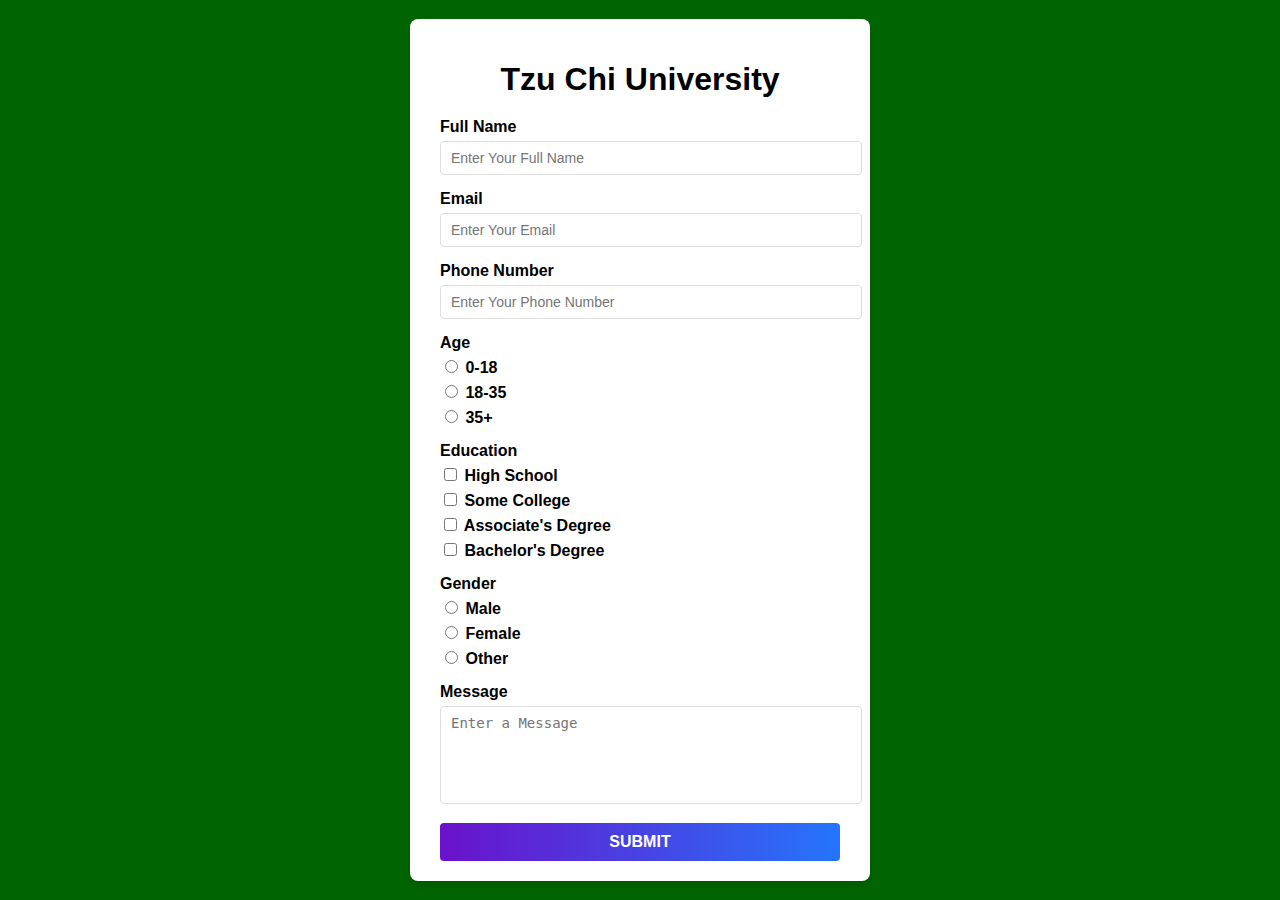
<file: index.html>
<!DOCTYPE html>
<html lang="en">
<head>
  <meta charset="UTF-8">
  <meta name="viewport" content="width=device-width, initial-scale=1.0">
  <title>Test Form</title>
  <link rel="stylesheet" href="styles.css">
</head>
<body>
  <div class="form-container">
    <h1>Tzu Chi University</h1>
    <form>
      <label for="full-name">Full Name</label>
      <input type="text" id="full-name" name="full-name" placeholder="Enter Your Full Name" required>

      <label for="email">Email</label>
      <input type="email" id="email" name="email" placeholder="Enter Your Email" required>

      <label for="phone-number">Phone Number</label>
      <input type="tel" id="phone-number" name="phone-number" placeholder="Enter Your Phone Number" required>

      <label>Age</label>
      <div class="radio-group">
        <label><input type="radio"> 0-18</label>
        <label><input type="radio"> 18-35</label>
        <label><input type="radio"> 35+</label>
      </div>

      <label>Education</label>
      <div class="checkbox-group">
        <label><input type="checkbox"> High School</label>
        <label><input type="checkbox"> Some College</label>
        <label><input type="checkbox"> Associate's Degree</label>
        <label><input type="checkbox"> Bachelor's Degree</label>
      </div>

      <label for="Gender">Gender</label>
      <div class="radio-group">
        <label><input type="radio"> Male</label>
        <label><input type="radio"> Female</label>
        <label><input type="radio"> Other</label>
      </div>

    
      <label for="message">Message</label>
      <textarea id="message" name="message" placeholder="Enter a Message"></textarea>

      <button type="submit">Submit</button>
    </form>
  </div>
</body>
</html>
</file>
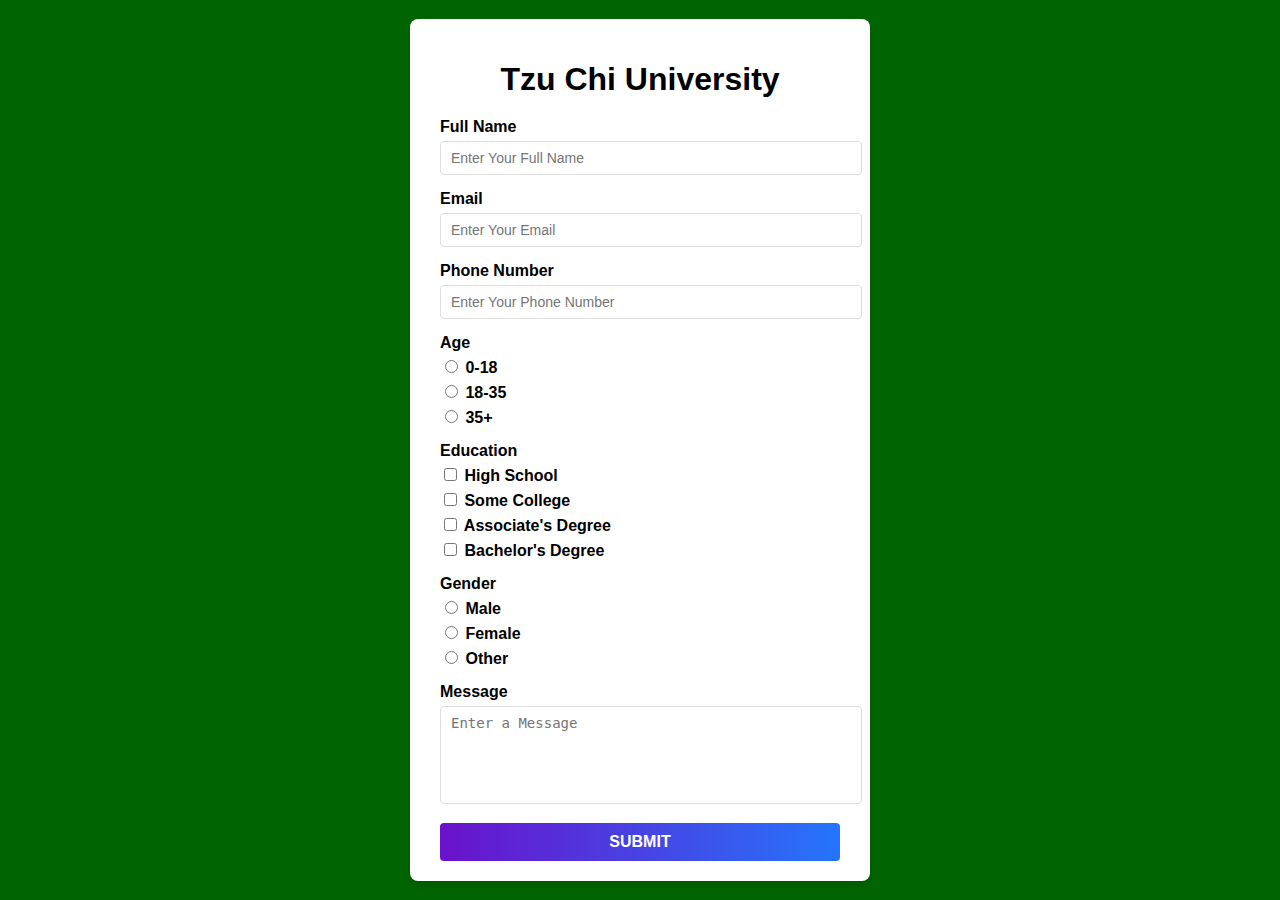
<file: form.html>
<!DOCTYPE html>
<html lang="en">
<head>
  <meta charset="UTF-8">
  <meta name="viewport" content="width=device-width, initial-scale=1.0">
  <title>Test Form</title>
  <link rel="stylesheet" href="styles.css">
</head>
<body>
  <div class="form-container">
    <h1>Tzu Chi University</h1>
    <form>
      <label for="full-name">Full Name</label>
      <input type="text" id="full-name" name="full-name" placeholder="Enter Your Full Name" required>

      <label for="email">Email</label>
      <input type="email" id="email" name="email" placeholder="Enter Your Email" required>

      <label for="phone-number">Phone Number</label>
      <input type="tel" id="phone-number" name="phone-number" placeholder="Enter Your Phone Number" required>

      <label>Age</label>
      <div class="radio-group">
        <label><input type="radio"> 0-18</label>
        <label><input type="radio"> 18-35</label>
        <label><input type="radio"> 35+</label>
      </div>

      <label>Education</label>
      <div class="checkbox-group">
        <label><input type="checkbox"> High School</label>
        <label><input type="checkbox"> Some College</label>
        <label><input type="checkbox"> Associate's Degree</label>
        <label><input type="checkbox"> Bachelor's Degree</label>
      </div>

      <label for="Gender">Gender</label>
      <div class="radio-group">
        <label><input type="radio"> Male</label>
        <label><input type="radio"> Female</label>
        <label><input type="radio"> Other</label>
      </div>

    
      <label for="message">Message</label>
      <textarea id="message" name="message" placeholder="Enter a Message"></textarea>

      <button type="submit">Submit</button>
    </form>
  </div>
</body>
</html>
</file>
<file: styles.css>
body {
    font-family: Arial, sans-serif;
    margin: 0;
    padding: 0;
    display: flex;
    justify-content: center;
    align-items: center;
    height: 100vh;
    background-color: darkgreen
  }
  
  .form-container {
    background: #fff;
    padding: 20px 30px;
    border-radius: 8px;
    box-shadow: 0 4px 6px rgba(0, 0, 0, 0.1);
    width: 100%;
    max-width: 400px;
  }
  
  h1 {
    text-align: center;
    margin-bottom: 20px;
  }
  
  form label {
    display: block;
    margin-bottom: 5px;
    font-weight: bold;
  }
  
  input[type="text"],
  input[type="email"],
  input[type="tel"],
  input[type="date"],
  select,
  textarea {
    width: 100%;
    padding: 8px 10px;
    margin-bottom: 15px;
    border: 1px solid #ddd;
    border-radius: 4px;
    font-size: 14px;
  }
  
  .radio-group, .checkbox-group {
    margin-bottom: 15px;
  }
  
  .radio-group label,
  .checkbox-group label {
    display: block;
    margin-bottom: 5px;
  }
  
  textarea {
    height: 80px;
    resize: none;
  }
  
  button {
    display: block;
    width: 100%;
    padding: 10px 15px;
    font-size: 16px;
    font-weight: bold;
    color: #fff;
    background: linear-gradient(to right, #6a11cb, #2575fc);
    border: none;
    border-radius: 4px;
    cursor: pointer;
    text-transform: uppercase;
  }
  
  button:hover {
    opacity: 0.9;
  }
</file>
